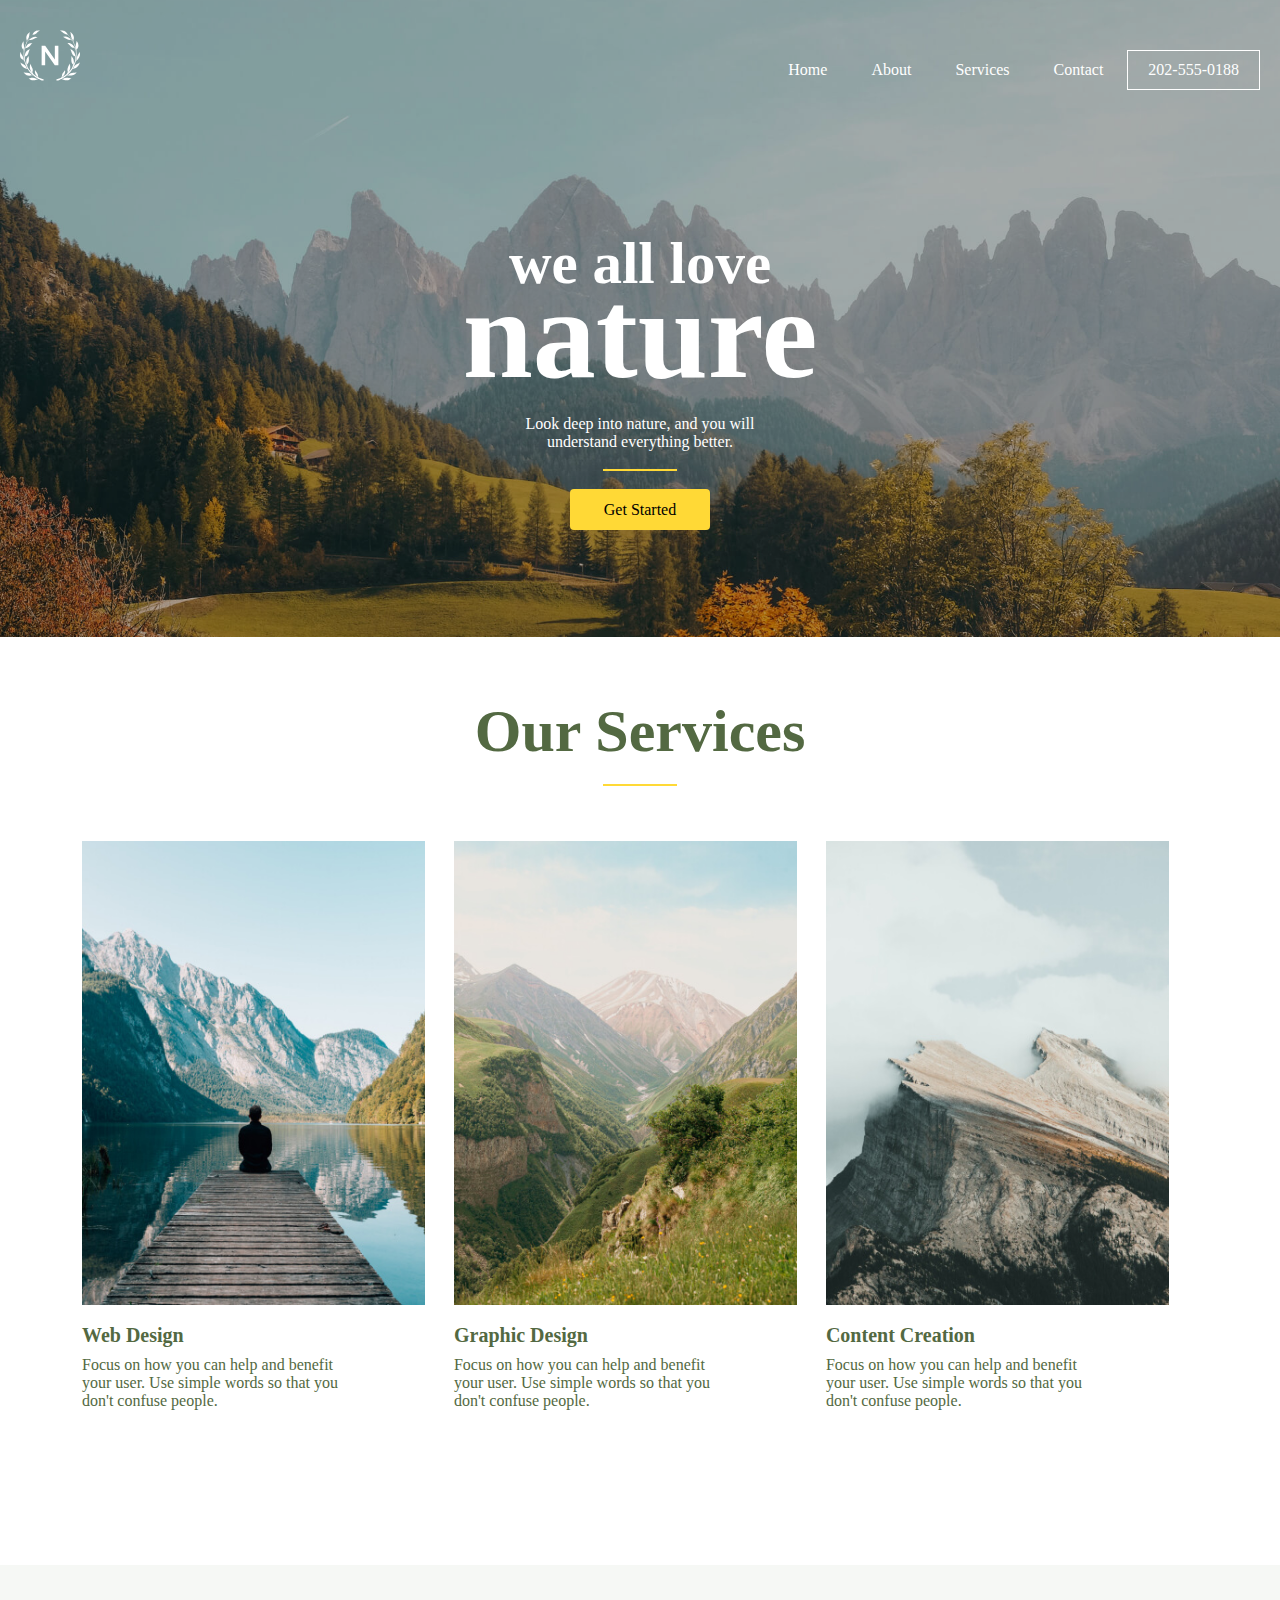
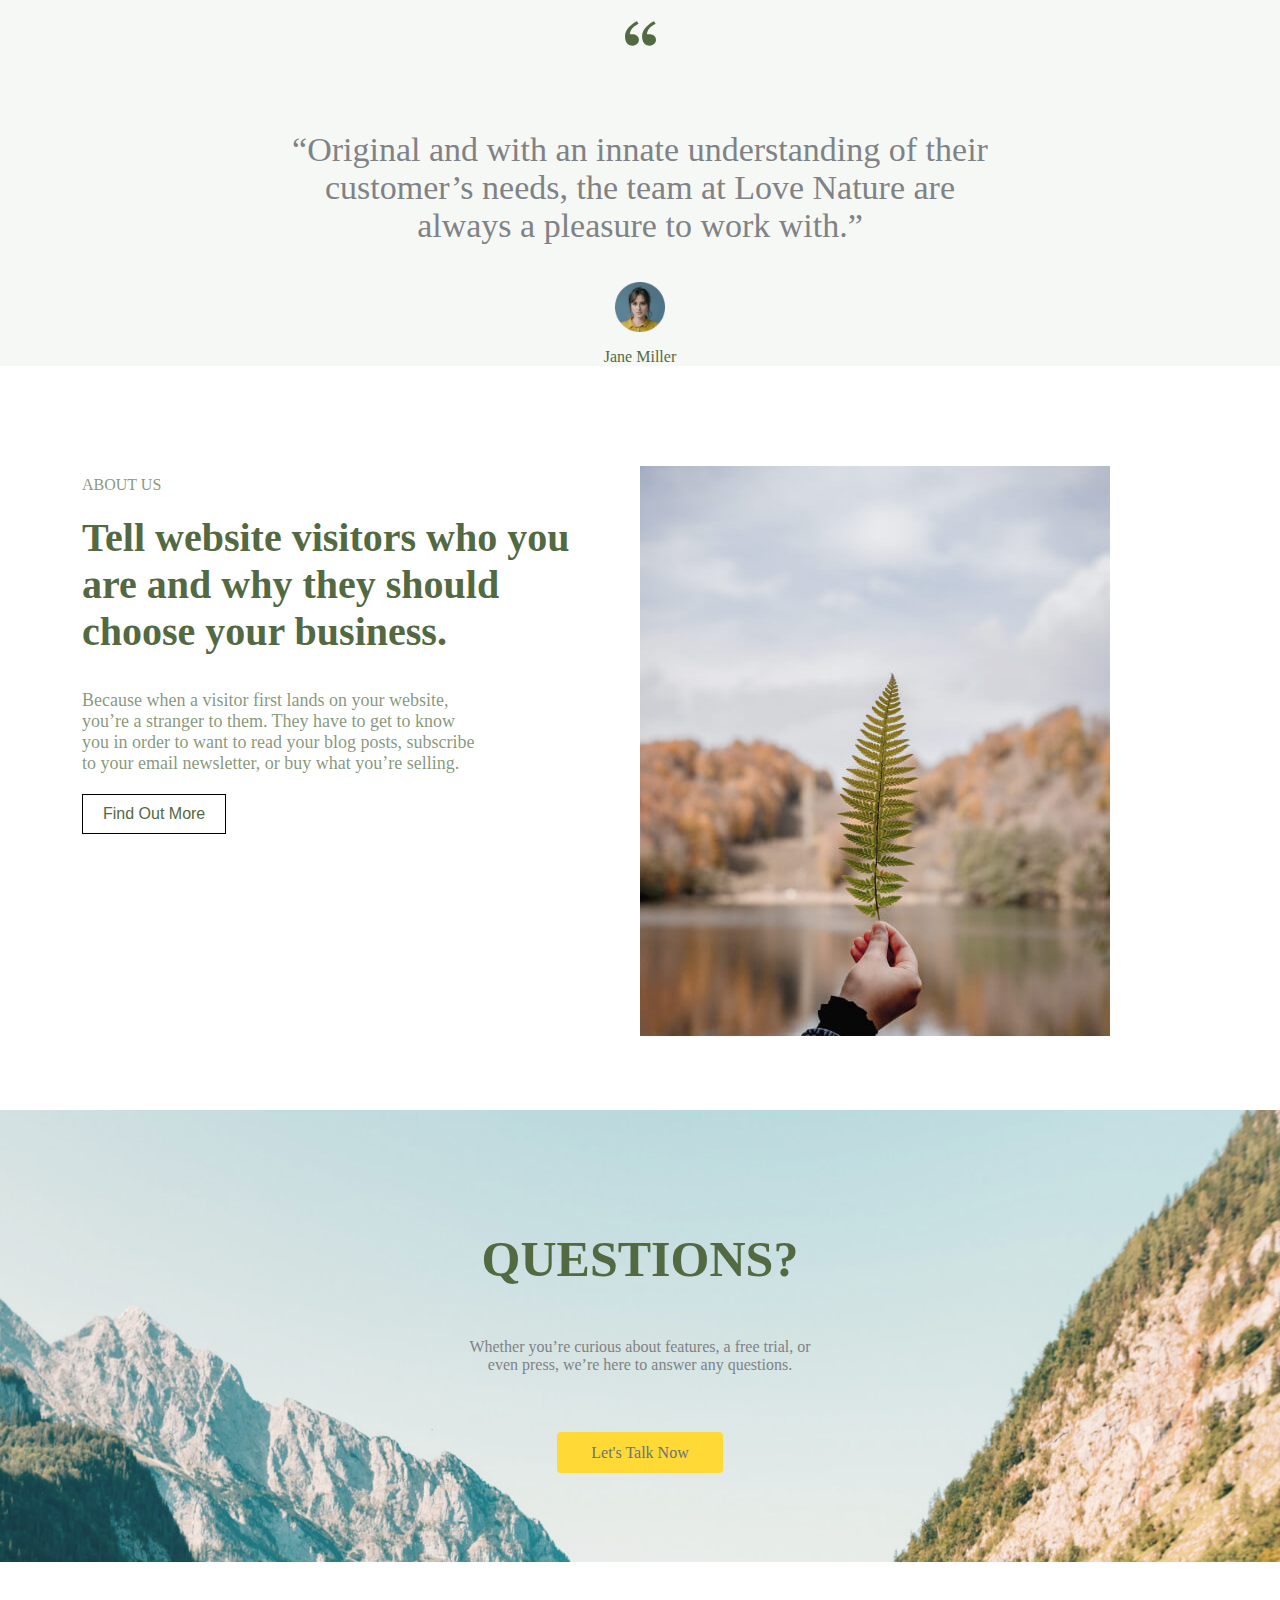
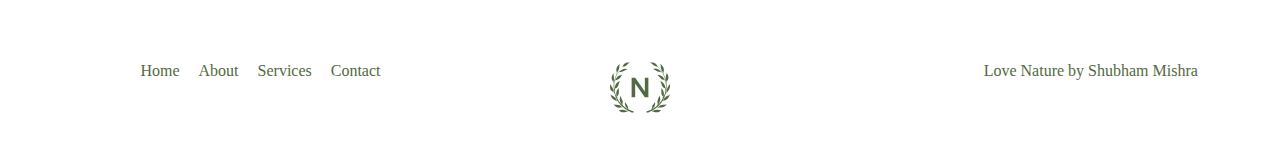
<file: index.html>
<!DOCTYPE html>
<html lang="en">

<head>
    <meta charset="UTF-8">
    <meta name="viewport" content="width=device-width, initial-scale=1.0">

    <!-- SS FILE LINK  -->
    <link rel="stylesheet" href="css/sytle.css">

    <title>Document</title>
</head>

<body>

    <div class="bg1">
        <div class="container">
            <div class="logo-navbar">
                <div class="logo-img">
                    <div class="logo">
                        <img src="Img/logo-white.svg" alt="">
                    </div>
                </div>
                <div class="navbar-menu">
                    <div class="menu">
                        <ul>
                            <li><a href="./index.html">Home</a></li>
                            <li><a href="./About.html">About</a></li>
                            <li><a href="./Services.html">Services</a></li>
                            <li><a href="./Contact.html">Contact</a></li>
                            <li><a href="">202-555-0188</a></li>
                        </ul>
                    </div>
                </div>
            </div>
            <div class="bg1-heading">
                <div class="heading">
                    <h3>we all love</h3>
                    <h1>nature</h1>
                </div>
                <p>Look deep into nature, and you will <br>
                    understand everything better.</p>
                <div class="line"></div>
                <div class="bg1-btn">
                    <a href="">Get Started</a>
                </div>
            </div>
        </div>
    </div>




    <!-- .bg2  -->

    <div class="bg2">
        <div class="container">
            <div class="heading-2">
                <div class="head">
                    <h2>Our Services</h2>
                    <div class="line"></div>
                </div>
                <div class="imgs">
                    <div class="img-1">
                        <img src="./Img/service-1.jpg" alt="">
                        <h3>Web Design</h3>

                        <p>Focus on how you can help and benefit <br>
                            your user. Use simple words so that you <br>
                            don't confuse people.
                        </p>
                    </div>
                    <div class="img-1">
                        <img src="./Img/service-2.jpg" alt="">
                        <h3>Graphic Design</h3>

                        <p>Focus on how you can help and benefit <br>
                            your user. Use simple words so that you <br>
                            don't confuse people.
                        </p>
                    </div>
                    <div class="img-1">
                        <img src="./Img/service-3.jpg" alt="">
                        <h3>Content Creation</h3>
                        <p>Focus on how you can help and benefit <br>
                            your user. Use simple words so that you <br>
                            don't confuse people.
                        </p>
                    </div>
                </div>
            </div>
        </div>
    </div>






     <!-- bg3 -->



     <div class="bg3">
        <div class="container">
            <div class="heading-3">
                <div class="img-2">
                    <img src="./Img/quotes.svg" alt="">
                </div>
                <p>“Original and with an innate understanding of their <br>
                    customer’s needs, the team at Love Nature are <br>
                    always a pleasure to work with.”</p>
            </div>
                <div class="img-3">
                    <img src="./Img/avatar_on_home.png" alt="">
                    <p>Jane Miller</p>
                </div>
            
        </div>
    </div>





    <!-- .bg4 -->
    <div class="bg4">
        <div class="container">
            <div class="heading-4">
                <div class="title">
                    <p>ABOUT US</p>
                    
<div class="h">
                    <h4>Tell website visitors who you<br>
                        are and why they should <br>
                        choose your business.</h4>
</div>
<div class="pp">
                    <p>Because when a visitor first lands on your website, <br>you’re a stranger to them. They have to
                        get to know <br>you in order to want to read your blog posts, subscribe <br>to your email
                        newsletter, or buy what you’re selling.</p>
                        </div>
                    <div class="btn-2">

                        <button type="button">Find Out More</button>
                    </div>
                </div>
                <div class="img-4">
                    <img src="./Img/leaf.jpg" alt="">
                   
                </div>

            </div>
        </div>
    </div>




  
    

    <!-- bg5  -->




    <div class="bg5">
        <div class="container">
            <div class="heading-5">
                <div class="title-2">
                    <h1>QUESTIONS?</h1>

                    <p>Whether you’re curious about features, a free trial, or <br>even press, we’re here to answer any questions.
                    <br></p>
                </div>
                <div class="btn-3">
                    <a href="">Let's Talk Now</a>
                </div>
            </div>
        </div>
    </div>





    <!-- bg6 -->





    <div class="bg6">
        <div class="container">
            <div class="heading-6">
                <div class="navbar-menu-2">
                    <div class="menu-2">
                        <ul>

                            <li><a href="./index.html">Home</a></li>
                            <li><a href="./About.html"> About</a></li>
                            <li><a href="./Services.html"> Services</a></li>
                            <li><a href="./Contact.html">   Contact</a></li>

                        </ul>
          
                    </div>
                    <div class="logo-2">
                        <img src="./Img/logo-green.svg" alt="">
                    </div>
                    <div class="msg-11">
                        <p>Love Nature by Shubham Mishra</p>
                    </div>
                </div>
            </div>
        </div>
    </div>
</body>

</html>
</file>
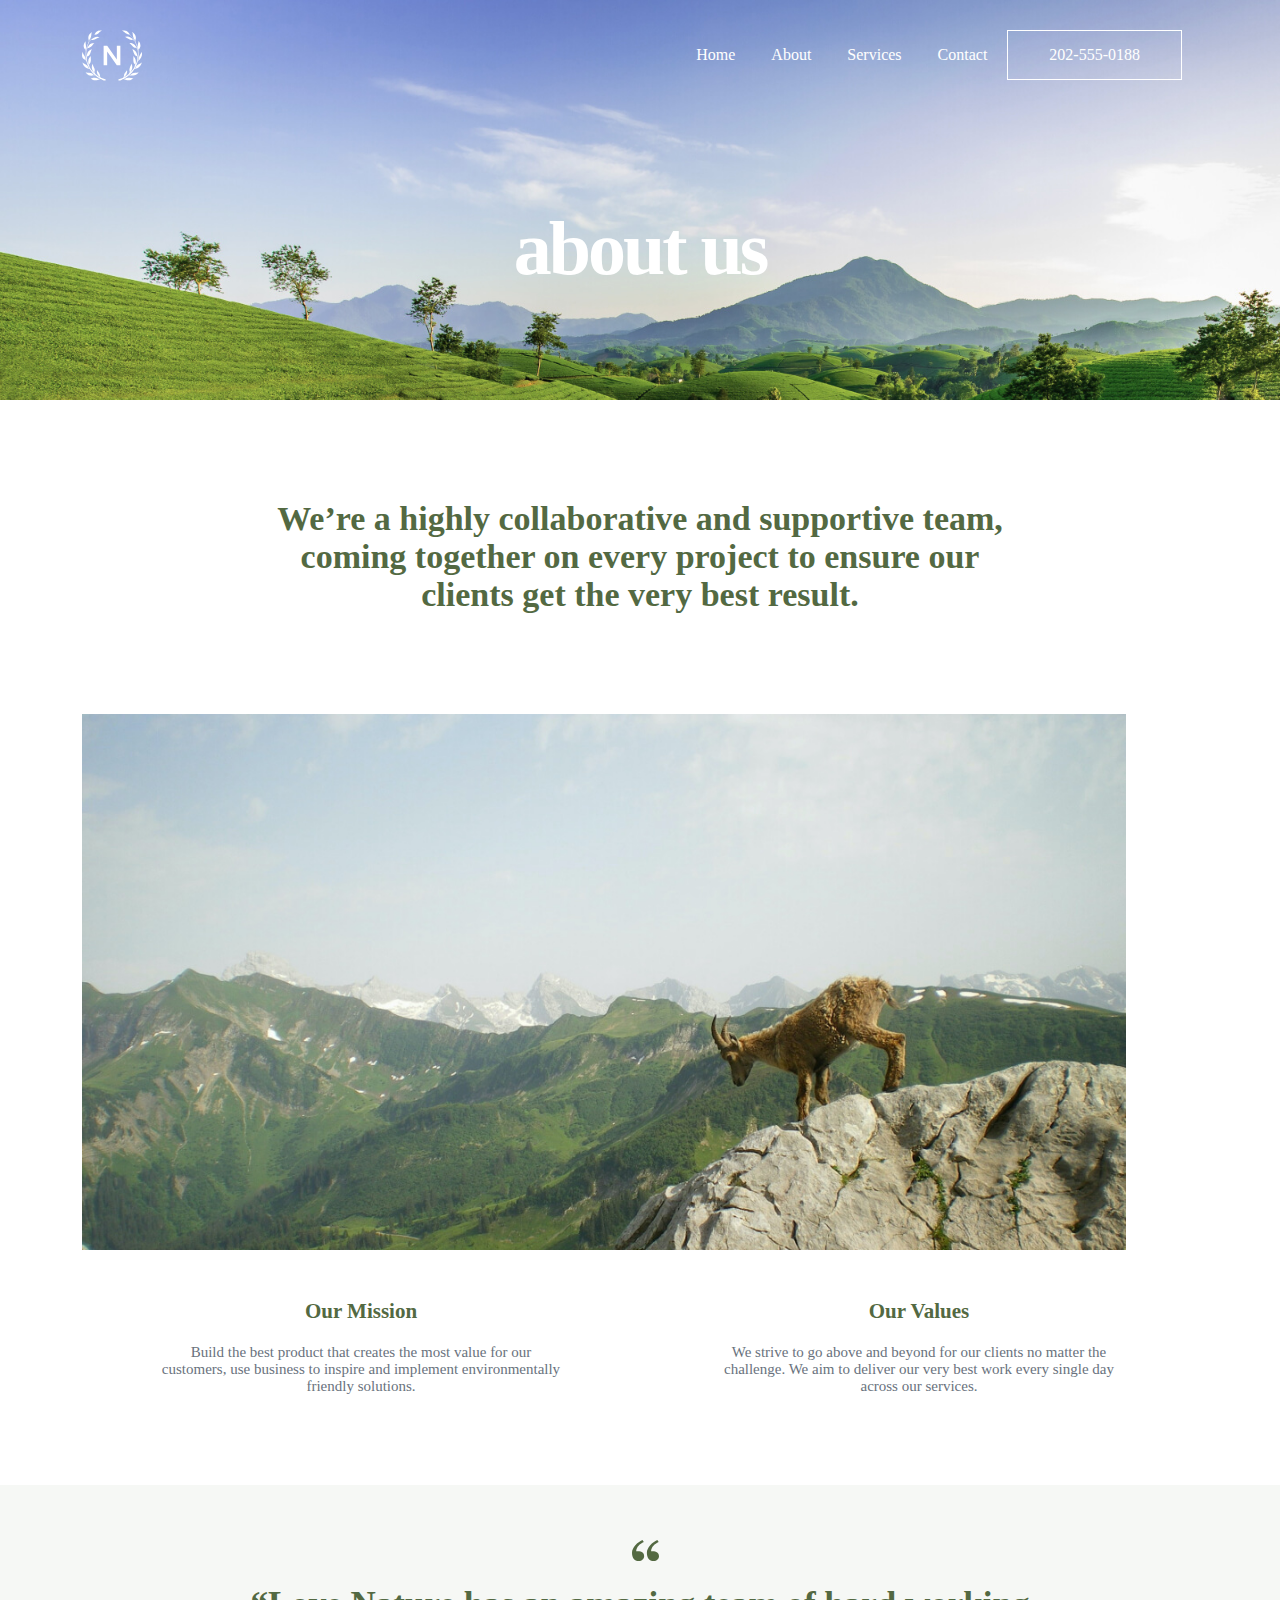
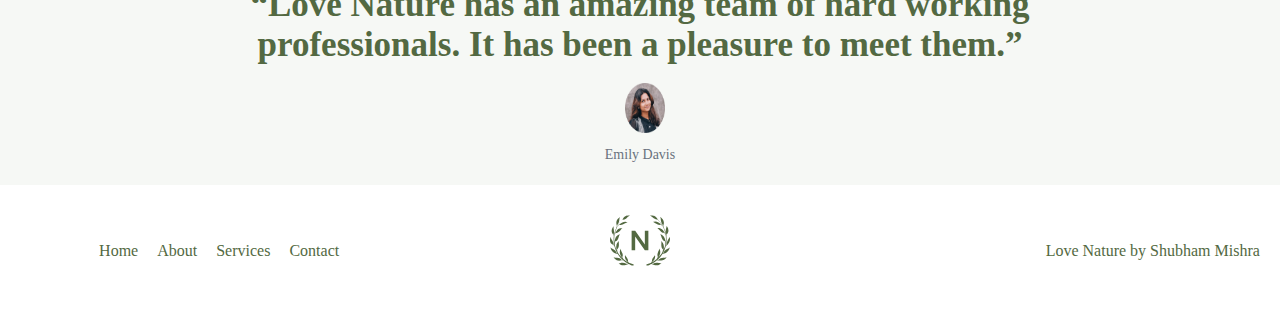
<file: About.html>
<!DOCTYPE html>
<html lang="en">

<head>
    <meta charset="UTF-8">
    <meta name="viewport" content="width=device-width, initial-scale=1.0">

    <!-- ----------CSS FILE ---------- -->

    <link rel="stylesheet" href="./css/sytle.css">

    <title>Document</title>
</head>

<body>
    <div class="bg21">
        <div class="container">
            <div class="heading-21">
                <div class="navbar-menu21">
                    <div class="logoabout-1">
                        <div class="logo-21">
                            <img src="./Img/logo-white.svg" alt="">
                        </div>
                    </div>
                    <div class="menubar">
                        <div class="menu21">

                            <ul>

                                <li><a href="./index.html">Home</a></li>
                                <li><a href="./index.html">About</a></li>
                                <li><a href="./Services.html">Services</a></li>
                                <li><a href="./Contact.html">Contact</a></li>
                                <li><a href="">202-555-0188 </a></li>

                            </ul>

                        </div>
                    </div>


                </div>

                <div class="msg-21">
                    <h1>about us</h1>
                </div>


            </div>
        </div>
    </div>




    <!----------- bg22------- -->



    <div class="bg22">
        <div class="container">
            <div class="heading-22">
                <div class="msg-22">
                    <h4>We’re a highly collaborative and supportive team, <br>
                        coming together on every project to ensure our <br>
                        clients get the very best result. </h4>
                </div>
            </div>
        </div>
    </div>




    <!-- -------bg23------- -->




    <div class="bg23">
        <div class="container">
            <div class="heading-23">
                <div class="img-23">
                    <img src="./Img/contact-hero.jpg" alt="">
                </div>

            </div>
        </div>
    </div>




    <!-- -------bg24------- -->



    <div class="bg24">
        <div class="container">
            <div class="heading-24">
                <div class="msg-24">
                    <div class="msgs-1">

                        <h3>Our Mission</h3>

                        <p>Build the best product that creates the most value for our <br>
                            customers, use business to inspire and implement environmentally <br>
                            friendly solutions.</p>
                    </div>
                    <div class="msgs-2">

                        <h3>Our Values</h3>

                        <p>We strive to go above and beyond for our clients no matter the <br>
                            challenge. We aim to deliver our very best work every single day <br>
                            across our services.</p>
                    </div>
                </div>
            </div>
        </div>
    </div>




    <!-- -------bg25------- -->




    <div class="bg25">
        <div class="cntainer">
            <div class="heading-25">
                <div class="img-25">
                    <div class="imgs-3">
                    <img src="./Img/quotes.svg" alt="">
                </div>
                <div class="msg-25">
                    <h4>“Love Nature has an amazing team of hard working <br>
                        professionals. It has been a pleasure to meet them.”</h4>
                </div>
                <div class="imgs-4">
                    <img src="./Img/avatar_on_about.png" alt="">

                    <p>Emily Davis</p>
                </div>
                </div>
            </div>
        </div>
    </div>

    <!-- --------bg26------- -->




    <div class="bg26">
        <div class="container">
            <div class="heading">
                <div class="navbar-menu-26">
                    <div class="menu-26">

                        <ul>

                            <li><a href="./index.html">Home</a></li>
                            <li><a href="./About.html">About</a></li>
                            <li><a href="./Services.html">Services</a></li>
                            <li><a href="./Contact.html">Contact</a></li>
                            
                        </ul>
                    </div>
                    <div class="logo-26">
                        <img src="./Img/logo-green.svg" alt="">
                    </div>
                    <div class="msg-26">
                        <p>Love Nature by Shubham Mishra</p>
                    </div>
                </div>
            </div>
        </div>
    </div>

</body>

</html>
</file>
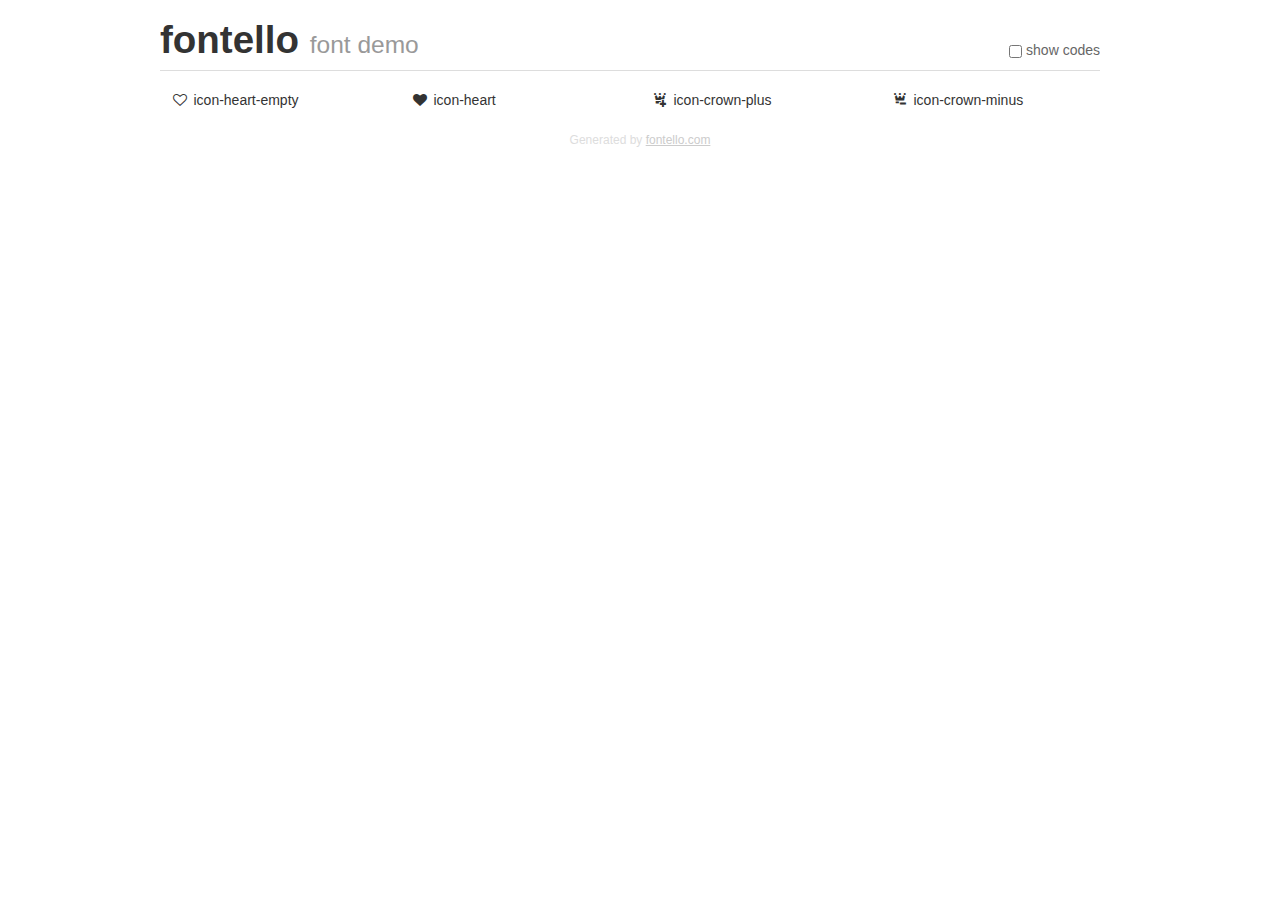
<file: fonts/fontello-f6fb9225/fontello-f6fb9225/demo.html>
<!DOCTYPE html>
<html>
  <head>
  <!--[if lt IE 9]><script language="javascript" type="text/javascript" src="//html5shim.googlecode.com/svn/trunk/html5.js"></script><![endif]-->
  <meta charset="UTF-8">
  <style>
    html {
      font-size: 100%;
      -webkit-text-size-adjust: 100%;
      -ms-text-size-adjust: 100%;
    }
    a:focus {
      outline: thin dotted #333;
      outline: 5px auto -webkit-focus-ring-color;
      outline-offset: -2px;
    }
    a:hover,
    a:active {
      outline: 0;
    }
    input {
      margin: 0;
      font-size: 100%;
      vertical-align: middle;
      *overflow: visible;
      line-height: normal;
    }
    input::-moz-focus-inner {
      padding: 0;
      border: 0;
    }
    body {
      margin: 0;
      font-family: "Helvetica Neue", Helvetica, Arial, sans-serif;
      font-size: 14px;
      line-height: 20px;
      color: #333;
      background-color: #fff;
    }
    a {
      color: #08c;
      text-decoration: none;
    }
    a:hover {
      color: #005580;
      text-decoration: underline;
    }
    .row {
      margin-left: -20px;
      *zoom: 1;
    }
    .row:before,
    .row:after {
      display: table;
      content: "";
      line-height: 0;
    }
    .row:after {
      clear: both;
    }
    .span3 {
      float: left;
      min-height: 1px;
      margin-left: 20px;
      width: 220px;
    }
    .container {
      width: 940px;
      margin-right: auto;
      margin-left: auto;
      *zoom: 1;
    }
    .container:before,
    .container:after {
      display: table;
      content: "";
      line-height: 0;
    }
    .container:after {
      clear: both;
    }
    small {
      font-size: 85%;
    }
    h1 {
      margin: 10px 0;
      font-family: inherit;
      font-weight: bold;
      line-height: 20px;
      color: inherit;
      text-rendering: optimizelegibility;
      line-height: 40px;
      font-size: 38.5px;
    }
    h1 small {
      font-weight: normal;
      line-height: 1;
      color: #999;
      font-size: 24.5px;
    }

    body {
      margin-top: 90px;
    }
    .header {
      position: fixed;
      top: 0;
      left: 50%;
      margin-left: -480px;
      background-color: #fff;
      border-bottom: 1px solid #ddd;
      padding-top: 10px;
      z-index: 10;
    }
    .footer {
      color: #ddd;
      font-size: 12px;
      text-align: center;
      margin-top: 20px;
    }
    .footer a {
      color: #ccc;
      text-decoration: underline;
    }
    .the-icons {
      font-size: 14px;
      line-height: 24px;
    }
    .switch {
      position: absolute;
      right: 0;
      bottom: 10px;
      color: #666;
    }
    .switch input {
      margin-right: 0.3em;
    }
    .codesOn .i-name {
      display: none;
    }
    .codesOn .i-code {
      display: inline;
    }
    .i-code {
      display: none;
    }
    @font-face {
      font-family: 'fontello';
      src: url('./font/fontello.eot?43915284');
      src: url('./font/fontello.eot?43915284#iefix') format('embedded-opentype'),
           url('./font/fontello.woff?43915284') format('woff'),
           url('./font/fontello.ttf?43915284') format('truetype'),
           url('./font/fontello.svg?43915284#fontello') format('svg');
      font-weight: normal;
      font-style: normal;
    }
    .demo-icon {
      font-family: "fontello";
      font-style: normal;
      font-weight: normal;
      speak: never;
     
      display: inline-block;
      text-decoration: inherit;
      width: 1em;
      margin-right: .2em;
      text-align: center;
      /* opacity: .8; */
     
      /* For safety - reset parent styles, that can break glyph codes*/
      font-variant: normal;
      text-transform: none;
     
      /* fix buttons height, for twitter bootstrap */
      line-height: 1em;
     
      /* Animation center compensation - margins should be symmetric */
      /* remove if not needed */
      margin-left: .2em;
     
      /* You can be more comfortable with increased icons size */
      /* font-size: 120%; */
     
      /* Font smoothing. That was taken from TWBS */
      -webkit-font-smoothing: antialiased;
      -moz-osx-font-smoothing: grayscale;
     
      /* Uncomment for 3D effect */
      /* text-shadow: 1px 1px 1px rgba(127, 127, 127, 0.3); */
    }
    </style>
    <link rel="stylesheet" href="css/animation.css"><!--[if IE 7]><link rel="stylesheet" href="css/" + font.fontname + "-ie7.css"><![endif]-->
    <script>
      function toggleCodes(on) {
        var obj = document.getElementById('icons');
      
        if (on) {
          obj.className += ' codesOn';
        } else {
          obj.className = obj.className.replace(' codesOn', '');
        }
      }
    </script>
  </head>
  <body>
    <div class="container header">
      <h1>fontello <small>font demo</small></h1>
      <label class="switch">
        <input type="checkbox" onclick="toggleCodes(this.checked)">show codes
      </label>
    </div>
    <div class="container" id="icons">
      <div class="row">
        <div class="span3" title="Code: 0xe800">
          <i class="demo-icon icon-heart-empty">&#xe800;</i> <span class="i-name">icon-heart-empty</span><span class="i-code">0xe800</span>
        </div>
        <div class="span3" title="Code: 0xe801">
          <i class="demo-icon icon-heart">&#xe801;</i> <span class="i-name">icon-heart</span><span class="i-code">0xe801</span>
        </div>
        <div class="span3" title="Code: 0xe845">
          <i class="demo-icon icon-crown-plus">&#xe845;</i> <span class="i-name">icon-crown-plus</span><span class="i-code">0xe845</span>
        </div>
        <div class="span3" title="Code: 0xe846">
          <i class="demo-icon icon-crown-minus">&#xe846;</i> <span class="i-name">icon-crown-minus</span><span class="i-code">0xe846</span>
        </div>
      </div>
    </div>
    <div class="container footer">Generated by <a href="https://fontello.com">fontello.com</a></div>
  </body>
</html>
</file>
<file: css/sytle.css>
* {
    padding: 0;
    margin: 0;
    box-sizing: border-box;
}

html,
body {
    padding: 0;
    margin: 0;
}

.container {
    max-width: 1240px;
    margin: 0 auto;
}

.bg1 {
    background-image: url(../Img/header-hero.jpg);
    background-size: cover;
    background-repeat: no-repeat;
    background-position: center;
    position: relative;
    z-index: 1;
}

.bg1::after {
    position: absolute;
    z-index: -1;
    content: "";
    background-color: black;
    opacity: 0.3;
    top: 0;
    right: 0;
    bottom: 0;
    left: 0;
}

.logo-navbar {
    padding: 30px 0;
}

.logo-navbar::after {
    content: "";
    clear: both;
    display: table;
}

.logo-img {
    float: left;
    width: 30%;
}

.navbar-menu {
    float: left;
    width: 70%;
}

.logo img {
    height: 51px;
    width: 60px;
}

.menu {
    text-align: right;
    padding: 20px 0;
}

.menu ul {
    list-style-type: none;
}

.menu li {
    display: inline-block;
    padding: 0 20px;
}

.menu li a {
    text-decoration: none;
    font-size: 16px;
    color: white;
}

.menu li:last-child {
    border: 1px solid rgb(255, 255, 255);
    padding: 10px 20px;
}

.bg1-heading {
    text-align: center;
    color: white;
    padding: 88px 0;
}

.heading {
    line-height: 71px;
}

.bg1-heading h3 {
    font-size: 59px;
}

.bg1-heading h1 {
    font-size: 126px;
}

.bg1-heading p {
    max-width: 246px;
    margin: 0 auto;
    padding-top: 45px;
    font-size: 16px;
}

.bg1-btn {
    padding: 30px 0;
}


.bg1-btn a {
    border-radius: 4px;
    text-decoration: none;
    color: black;
    padding: 12px 34px;
    background-color: #ffd936;
}

/* .bg2 */

.heading-2 {
    padding: 30px 0;
}

.head {
    text-align: center;
    text-decoration: none;
    color: #536942;
    padding: 30px 0 30px 0;
    font-size: 40px;

}

.line {
    border-bottom: 2px solid #ffd936;
    max-width: 6%;
    margin: 0 auto;
    padding: 0 0 18px 0;
}

.imgs {
    max-width: 90%;
    margin: 0 auto;
}

.imgs::after {
    content: "";
    clear: both;
    display: table;
}

.img-1 {
    float: left;
    width: 33.33%;
}

.img-1 {
    margin: 25px 0px;
}

.img-1 img {
    width: 343px;
    height: 464px;
}

.img-1 h3 {
    margin: 15px 0 9px 0;
    color: #536942;
    font-size: 20px;
}

.img-1 p {
    color: #536942;
    font-size: 16px;
}







/* bg3 */



.bg3 {
    background-color: #f6f8f5;
    background-size: cover;
    text-align: center;
    margin: 100px 0;
}

.heading-3 {
    max-width: 90%;
    margin: 0 auto;
}

.img-2 img {
    height: 37px;
    width: 31px;
    margin: 50px 0;

}

.heading-3 p {
    font-size: 34px;
    color: #808285;
    text-align: center;
    margin: 25px 0;
}

.img-3 img {
    height: 50px;
    width: 50px;
    margin: 12px 0;

}

.img-3 p {
    font-size: 16px;
    color: #536942;
    text-align: center;
}








/* .bg4 */
.heading-4 {
    max-width: 90%;
    margin: 0 auto;
}

.heading-4::after {
    content: "";
    clear: both;
    display: table;
}

.title,
.img-4 {
    float: left;
    width: 50%;
}

.title p {
    font-size: 16px;
    color: #536a40b3;
    ;
    padding: 10px 0;
}


.h h4 {
    font-size: 40px;
    color: #536942;
    padding: 10px 0;
}

.pp p {
    font-size: 18px;
    color: #536a40b3;
    padding: 25px 0 20px 0;
}



.btn-2 button {
    text-decoration: none;
    font-size: 16px;
    color: #536942;
    border: 1px solid black;
    padding: 10px 20px;
    background-color: transparent;

}





/* bg5 */




.bg5 {
    background-image: url(../Img/footer-hero-big.jpg);
    background-size: cover;
    text-align: center;
    margin: 70px 0;
    padding: 70px 0 100px 0;
}

.heading-5 {
    max-width: 90%;
    margin: 0 auto;
}

.title-2 h1 {
    font-size: 50px;
    color: #536942;
    padding: 50px;

}

.title-2 p {
    font-size: 16px;
    color: #808285;
    padding: 0 0 70px 0;
}

.btn-3 a {
    border-radius: 4px;

    text-decoration: none;
    color: #69727d;
    padding: 12px 34px;
    background-color: #ffd936;
}




/* bg6 */



.bg6 {
    padding: 30px 0 30px 0;

}

.heading-6 {
    max-width: 90%;
    margin: 0 auto;
}

.navbar-menu-2::after {
    content: "";
    clear: both;
    display: table;
}


.menu-2,
.logo-2,
.msg-11 {
    float: left;
    width: 33.33%;
    text-align: center;
}

.menu-2 ul {
    list-style-type: none;
}

.menu-2 ul li {
    display: inline-block;
    padding: 0 15px 0 0;
}

.menu-2 li a {
    text-decoration: none;
    font-size: 16px;
    color: #536942;
}


.logo-2 img {
    height: 51px;
    width: 60px;

}

.msg-11 p {
    text-align: right;
    font-size: 16px;
    color: #536942;
}





/*--------------------- NEW ABOUT ------------------------- */




/* ----bg21--- */



.bg21 {
    background-image: url(../Img/header-hero-1.jpg);
    background-size: cover;
    height: 400px;

}



.heading-21 {
    max-width: 90%;
    margin: 0 auto;
}

.navbar-menu21 {
    padding: 30px 0;
}

.navbar-menu21::after {
    content: "";
    clear: both;
    display: table;
}

.logoabout-1 {
    float: left;
    width: 30%;
}

.menubar {
    float: left;
    width: 70%;
}


.logo-21 img {
    height: 51px;
    width: 60px;
}


.menu21 {
    text-align: right;
    padding: 0 16px;
}


.menu21 ul {
    list-style-type: none;
}

.menu21 li {
    display: inline-block;


}


.menu21 li a {
    text-decoration: none;
    font-size: 16px;
    color: white;
    padding: 0 16px;
}


.menu21 li:last-child {
    border: 1px solid rgb(255, 255, 255);
    font-size: 14px;
    padding: 15px 25px;
}


.msg-21 h1 {
    text-align: center;
    font-size: 76px;
    letter-spacing: -3px;
    padding: 90px 0 22px 0;

    color: #ffffff
}





/* --------------bg22----------- */




.heading-22 {
    max-width: 90%;
    margin: 0 auto;
}


.msg-22 h4 {
    font-size: 34px;
    text-align: center;
    padding: 80px 0;
    margin: 20px 0;
    color: #536942;
}





/* -------bg23------- */




.heading-23 {
    max-width: 90%;
    margin: 0 auto;
}


.img-23 img {
    height: 536px;
    width: 1044px;
    margin: 0 0 20px 0;
}





/* -------bg24------- */





.heading-24 {
    max-width: 90%;
    margin: 0 auto;
}


.msg-24 {
    padding: 25px 0 50px;
    margin: 0 0 20px 0;
}


.msg-24::after {
    content: "";
    clear: both;
    display: table;
}


.msgs-1,
.msgs-2 {
    float: left;
    width: 50%;
}


.msgs-1 h3 {
    text-align: center;
    font-size: 21px;
    padding: 0 0 20px 0;
    color: #536942;
}


.msgs-1 p {
    text-align: center;
    font-size: 15px;
    padding: 0 0 20px 0;
    color: #69727d;
}


.msgs-2 h3 {
    text-align: center;
    font-size: 21px;
    padding: 0 0 20px 0;
    color: #536942;
}


.msgs-2 p {
    text-align: center;
    font-size: 15px;
    padding: 0 0 20px 0;
    color: #69727d;
}




/* -------bg25------- */



.bg25 {
    background-color: #f6f8f5;
    height: 300px;
    padding: 50px 0px 50px 0px;
}


.heading-25 {
    max-width: 90%;
    margin: 0 auto;
}


.img-25 {
    text-align: center;
}


.imgs-3 img {
    height: 31px;
    width: 37px;
    padding: 0 0 0 10px;
    margin: 0 auto;
}


.msg-25 h4 {
    font-size: 35px;
    letter-spacing: -2;
    padding: 15px 10px 18px 10px;
    color: #536942;
}


.imgs-4 img {
    height: 50px;
    width: 50px;
    padding: 0 0 0 10px;
    margin: 0 auto;
}


.imgs-4 p {
    font-size: 14px;
    padding: 10px 0 0 0;
    color: #69727d;
}


/* -------bg26------- */


.bg26 {
    padding: 30px 0 30px 0;

}

.heading-26 {
    max-width: 90%;
    margin: 0 auto;
}

.navbar-menu-26::after {
    content: "";
    clear: both;
    display: table;
}


.menu-26,
.logo-26,
.msg-26 {
    float: left;
    width: 33.33%;
    text-align: center;
}

.menu-26 ul {
    list-style-type: none;
}

.menu-26 ul li {
    display: inline-block;
    padding: 0 15px 0 0;
}

.menu-26 li a {
    text-decoration: none;
    font-size: 16px;
    color: #536942;
}


.logo-26 img {
    height: 51px;
    width: 60px;

}

.msg-26 p {
    text-align: right;
    font-size: 16px;
    color: #536942;
}




/* ----------services bg31---------- */


/* -------bg31------- */


.bg31 {
    background-image: url("../Img/services-hero.jpg");
    height: 400px;
}

.heading-31 {
    max-width: 90%;
    margin: 0 auto;
}

.navbar-menu-31 {
    padding: 30px 0;
}

.navbar-menu-31::after {
    content: "";
    clear: both;
    display: table;
}

.logo-31 {
    float: left;
    width: 30%;
}

.menu-31 {
    float: left;
    width: 70%;
}

.logo-31 img {
    height: 51px;
    width: 60px;

}

.menu-31 ul {
    list-style-type: none;
    text-align: right;
}

.menu-31 ul li {
    display: inline-block;

    padding: 0 16px;
}

.menu-31 a {
    text-decoration: none;
    font-size: 16px;
    color: #ffffff;
}

.menu-31 li:last-child {
    border: 1px solid #ffffff;
    padding: 10px 20px;
}

.msg-31 p {
    text-align: center;
    font-size: 76px;
    letter-spacing: -3px;
    padding: 20px 0 20px 0;
    color: #ffffff;
}

/* bg32 */


.heading-32 {
    max-width: 90%;
    margin: 0 auto;

}

.imgs-32 {
    padding: 100px 0 75px 0;
}

.imgs-32::after {
    content: "";
    clear: both;
    display: table;
}

.img-32,
.msg-32 {
    float: left;
    width: 50%;
}

.img-32 img {
    height: 500px;
    width: 370px;
    margin: 0 20px 0 50px;
}

.msg-32,
.msgs-32 {
    padding: 10px 0 20px 0;
}

.msg-32 h4 {
    font-size: 34px;
    padding: 10px 0 20px 0;
    color: #536942;
}

.msg-32 p {
    font-size: 15px;
    padding: 10px 0 20px 0;
    color: #69727d;
}

.msgs-32 p {
    font-size: 15px;
    padding: 10px 0 20px 0;
    color: #69727d;
}

.msgs-32 h4 {
    font-size: 34px;
    padding: 10px 0 25px 0;
    color: #536942;
}

.msgs-32 a {
    text-decoration: none;
    font-size: 14px;
    padding: 10px 20px;
    color: #536942;
    border: 1px solid black;
}

/* bg33 */



.imgs-33 {
    padding: 0 0 75px 0;
}


.imgs-33::after {
    content: "";
    clear: both;
    display: table;
}

.img-33,
.msg-33 {
    float: left;
    width: 50%;
}

.img-33 img {
    height: 500px;
    width: 370px;
    margin: 0 20px 0 50px;
}

.msg-33,
.msgs-33 {
    padding: 10px 0 20px 0;
}

.msg-33 h4 {
    font-size: 34px;
    padding: 50px 0 20px 0;
    color: #536942;
}

.msg-33 p {
    font-size: 15px;
    padding: 0 0 20px 0;
    color: #69727d;
}

.msgs-33 p {
    font-size: 15px;
    padding: 0 0 20px 0;
    color: #69727d;
}

.msgs-33 h4 {
    font-size: 34px;
    padding: 0 0 20px 0;
    color: #536942;
}

.msgs-33 a {
    text-decoration: none;
    font-size: 14px;
    padding: 10px 20px;
    color: #536942;
    border: 1px solid black;
}

/* bg34 */



.imgs-34 {
    padding: 0 0 75px 0;
}

.imgs-34::after {
    content: "";
    clear: both;
    display: table;
}

.img-34,
.msg-34 {
    float: left;
    width: 50%;
}

.img-34 img {
    height: 500px;
    width: 370px;
    margin: 0 20px 0 50px;
}

.msg-34,
.msgs-34 {
    padding: 10px 0 20px 0;
}

.msg-34 h4 {
    font-size: 34px;
    padding: 50px 0 20px 0;
    color: #536942;
}

.msg-34 p {
    font-size: 15px;
    padding: 0 0 20px 0;
    color: #69727d;
}

.msgs-34 p {
    font-size: 15px;
    padding: 0 0 20px 0;
    color: #69727d;
}

.msgs-34 h4 {
    font-size: 34px;
    padding: 0 0 20px 0;
    color: #536942;
}

.msgs-34 a {
    text-decoration: none;
    font-size: 14px;
    padding: 10px 20px;
    color: #536942;
    border: 1px solid black;
}

/* bg35 */


.bg35 {
    background-color: rgb(235, 223, 241);
    height: 500px;
}


.msgs-35 {
    padding: 80px 50px 120px 50px;
}


.msgs-35::after {
    content: "";
    clear: both;
    display: table;
}

.msg-35,
.icon-35 {
    float: left;
    width: 50%;
}

.msg-35{
    padding: 15px 15px 15px 15px;
}



.msg-35 h4 {
    font-size: 34px;
    padding: 0 0 40px 0;
    color: #536942;
}

.msg-35 p {
    font-size: 15px;
    padding: 0 0 25px 0;
    color: #69727d;
}

.sms-35 p {
    font-size: 15px;
    color: #69727d;
}


.icons {  
    width: 71%;
    margin: 0 auto;
    
}

.icons::after {
    content: "";
    clear: both;
    display: table;
}

.icon-part-1, .icon-part-2 {
    float: left;
    width: 50%;
}

.icon {
    padding: 15px 15px;
    text-align: center;
}

.icon-1 i {
   
    font-size: 40px;
    color: #536942;
    padding: 16px 24px;
    background-color: #ffffff;
    border-radius: 50%;
}

.icon-1 h3{
    font-size: 15px;
    padding: 20px 0 0 0;
    color: #536942;
}

.icon-2 i {
  
    font-size: 40px;
    color: #536942;
    padding: 17px 18px;
    background-color: #ffffff;
    border-radius: 50%;
}

.icon-2 h3{
    font-size: 15px;
    padding: 20px 0 0 0;
    color: #536942;
}

.icon-3 i {
    
    font-size: 40px;
    color: #536942;
    padding: 16px 17px;
    background-color: #ffffff;
    border-radius: 50%;
}

.icon-3 h3{
    font-size: 15px;
    padding: 20px 0 0 0;
    color: #536942;
}

.icon-4 i {
   
    font-size: 40px;
    color: #536942;
    padding: 17px 18px;
    background-color: #ffffff;
    border-radius: 50%;
}

.icon-4 h3{
    font-size: 15px;
    padding: 20px 0 0 0;
    color: #536942;
}


/* bg36 */



.bg36 {
    padding: 30px 0 30px 0;

}

.heading-36 {
    max-width: 90%;
    margin: 0 auto;
}

.navbar-menu-36::after {
    content: "";
    clear: both;
    display: table;
}


.menu-36,
.logo-36,
.msg-36 {
    float: left;
    width: 33.33%;
    text-align: center;
}

.menu-36 ul {
    list-style-type: none;
}

.menu-36 ul li {
    display: inline-block;
    padding: 0 15px 0 0;
}

.menu-36 li a {
    text-decoration: none;
    font-size: 16px;
    color: #536942;
}


.logo-36 img {
    height: 51px;
    width: 60px;

}

.msg-36 p {
    text-align: right;
    font-size: 16px;
    color: #536942;
}




/* contact */


/* bg41 */


.bg41{
    background-image: url(../Img/contact-hero-1.jpg);
    height: 450px;
}

.heading-41{
    max-width: 90%;
    margin: 0 auto;
}

.navbar-menu-41{
    padding: 30px 0;
}

.navbar-menu-41::after{
    content: "";
    clear: both;
    display: table;
}

.logo-41{
    float: left;
    width: 30%;
}

.menu-41{
    float: left;
    width: 70%;
}

.logo-41 img{
    height: 51px;
    width: 60px;
}

.menu-41 ul{
    list-style-type: none;
    text-align: right;
}

.menu-41 ul li{
display: inline-block;
padding: 16px 0;
}

.menu-41 a{
    text-decoration: none;
    font-size: 16px;
    padding: 0 16px;
    color: #ffffff;
}

.menu-41 li:last-child{
    border: 1px solid #ffffff;
    font-size: 14px;
    padding: 10px 20px;
}

.msg-41 h1{

    font-size: 76px;
    padding: 0 0 30px 0;
    color: #ffffff;
}


/* bg42 */

.bg42{
    padding: 120px 0;
}
.heading-42{
    max-width: 90%;
    margin: 0 auto;
}

.title-42::after{
content: "";
clear: both;
display: table;
}

.part-42-1, .part-42-2{
    float: left;
    width: 50%;
}

.part-42-1{
    padding: 0 50px;
}

.part-42-1 h4{
    font-size: 40px;
    padding: 0 0 15px 0;
    color: #536942;
}



.msg-42-1 h6{
    font-size: 14px;
    margin: 0 0 5px 0;
    color: #536942;
}

.msg-42-1{
    padding: 6px 0 25px 0;
}

.msg-42-1 p{
    font-size: 18px;

    color: #536942;
}

.msg-42-2{
    padding: 6px 0 25px 0;
}

.msg-42-2 h6{
    font-size: 14px;
    margin: 0 0 5px 0;
    color: #536942;
}

.msg-42-2 p{
    font-size: 18px;
    
    color: #536942;
}

.msg-42-3{
    padding: 6px 0 25px 0;
}

.msg-42-3 h6{
    font-size: 14px;
    margin: 0 0 5px 0;
    color: #536942;
}

.msg-42-3 p{
    font-size: 18px;
    padding: 6px 0 25px 0;
    color: #536942;
}


.icon-42 i{
    width: 35px;
    height: 35px;
    padding: 10px 0px 0px 10px;
    background-color: #5369415E;
    border-radius: 100%;
}


.part-42-2{
    padding: 0 50px 0 0;
}

.part-42-2 h6{
    font-size: 40px;
    margin: 0 0 15px 0;
    color: #536942;
}

.forms-42{
    padding:12px;
   
}

.forms-42-1{
   
    background: #fff;
     border-width: 0 0 1px 0;
    opacity: 0.5;
    padding:10px 0;
}

input[type=text] {
        width: 520px;
        border-width: 0 0 1px 0;
        padding: 12px;
        font-size: 16px;
}

.forms-42-2{
    
    background: #fff;
     border-width: 0 0 1px 0;
    opacity: 0.5;
    padding:10px 0;
}


input[type=email] {
    width: 520px;
    border-width: 0 0 1px 0;
padding: 12px;
    font-size: 16px;
}

.forms-42-3{
    background: #fff;
     border-width: 0 0 1px 0;
    opacity: 0.5;
    padding:10px 0;
}


textarea{
    width: 520px;
    height: 136px;
    padding: 12px;
    border-width: 0 0 1px 0;
    font-size: 16px;
}


/* bg43 */


.bg43{
    background-color: #808285;
    height: 550px;
}

.heading-43{
    max-width: 90%;
    margin: 0 auto;
    padding: 70px 50px;
}

.msgs-41 h4{
    text-align: center;
    font-size: 40px;
    padding: 0px 35px 0 35px;
    margin: 0 0 35px 0;
    color: #536942;
}


.imgs-43{
    padding: 10px;
}

.imgs-43::after{
    content: "";
    clear: both;
    display: table;
}

.pic-1, .pic-2, .pic-3, .pic-4{
    float: left;
    width: 25%;
}

.pic-1 img{
    height: 260px;
    width: 265px;
    padding: 10px;
}

.pic-2 img{
    height: 260px;
    width: 265px;
    padding: 10px;
}

.pic-3 img{
    height: 260px;
    width: 265px;
    padding: 10px;
}

.pic-4 img{
    height: 260px;
    width: 265px;
    padding: 10px;
}


/* bg44 */


.bg44 {
    padding: 30px 0 30px 0;

}

.heading-44 {
    max-width: 90%;
    margin: 0 auto;
}

.navbar-menu-44::after {
    content: "";
    clear: both;
    display: table;
}


.menu-44,
.logo-44,
.msg-44 {
    float: left;
    width: 33.33%;
    text-align: center;
}

.menu-44 ul {
    list-style-type: none;
}

.menu-44 ul li {
    display: inline-block;
    padding: 0 15px 0 0;
}

.menu-44 li a {
    text-decoration: none;
    font-size: 16px;
    color: #536942;
}


.logo-44 img {
    height: 51px;
    width: 60px;

}

.msg-44 p {
    text-align: right;
    font-size: 16px;
    color: #536942;
}


.btn-42{
    padding: 10px 0 0 0;
}

.btn-42 ul{
    list-style-type: none;
}
.btn-42 ul li{
    display: inline-block;
    padding: 10px 0 0 0;
}

.btn-42 a{
    border-radius: 4px;
    text-decoration: none;
    color: black;
    padding: 12px 34px;
    background-color: #ffd936;
}
</file>
<file: fonts/fontello-f6fb9225/fontello-f6fb9225/css/animation.css>
/*
   Animation example, for spinners
*/
.animate-spin {
  -moz-animation: spin 2s infinite linear;
  -o-animation: spin 2s infinite linear;
  -webkit-animation: spin 2s infinite linear;
  animation: spin 2s infinite linear;
  display: inline-block;
}
@-moz-keyframes spin {
  0% {
    -moz-transform: rotate(0deg);
    -o-transform: rotate(0deg);
    -webkit-transform: rotate(0deg);
    transform: rotate(0deg);
  }

  100% {
    -moz-transform: rotate(359deg);
    -o-transform: rotate(359deg);
    -webkit-transform: rotate(359deg);
    transform: rotate(359deg);
  }
}
@-webkit-keyframes spin {
  0% {
    -moz-transform: rotate(0deg);
    -o-transform: rotate(0deg);
    -webkit-transform: rotate(0deg);
    transform: rotate(0deg);
  }

  100% {
    -moz-transform: rotate(359deg);
    -o-transform: rotate(359deg);
    -webkit-transform: rotate(359deg);
    transform: rotate(359deg);
  }
}
@-o-keyframes spin {
  0% {
    -moz-transform: rotate(0deg);
    -o-transform: rotate(0deg);
    -webkit-transform: rotate(0deg);
    transform: rotate(0deg);
  }

  100% {
    -moz-transform: rotate(359deg);
    -o-transform: rotate(359deg);
    -webkit-transform: rotate(359deg);
    transform: rotate(359deg);
  }
}
@-ms-keyframes spin {
  0% {
    -moz-transform: rotate(0deg);
    -o-transform: rotate(0deg);
    -webkit-transform: rotate(0deg);
    transform: rotate(0deg);
  }

  100% {
    -moz-transform: rotate(359deg);
    -o-transform: rotate(359deg);
    -webkit-transform: rotate(359deg);
    transform: rotate(359deg);
  }
}
@keyframes spin {
  0% {
    -moz-transform: rotate(0deg);
    -o-transform: rotate(0deg);
    -webkit-transform: rotate(0deg);
    transform: rotate(0deg);
  }

  100% {
    -moz-transform: rotate(359deg);
    -o-transform: rotate(359deg);
    -webkit-transform: rotate(359deg);
    transform: rotate(359deg);
  }
}
</file>
